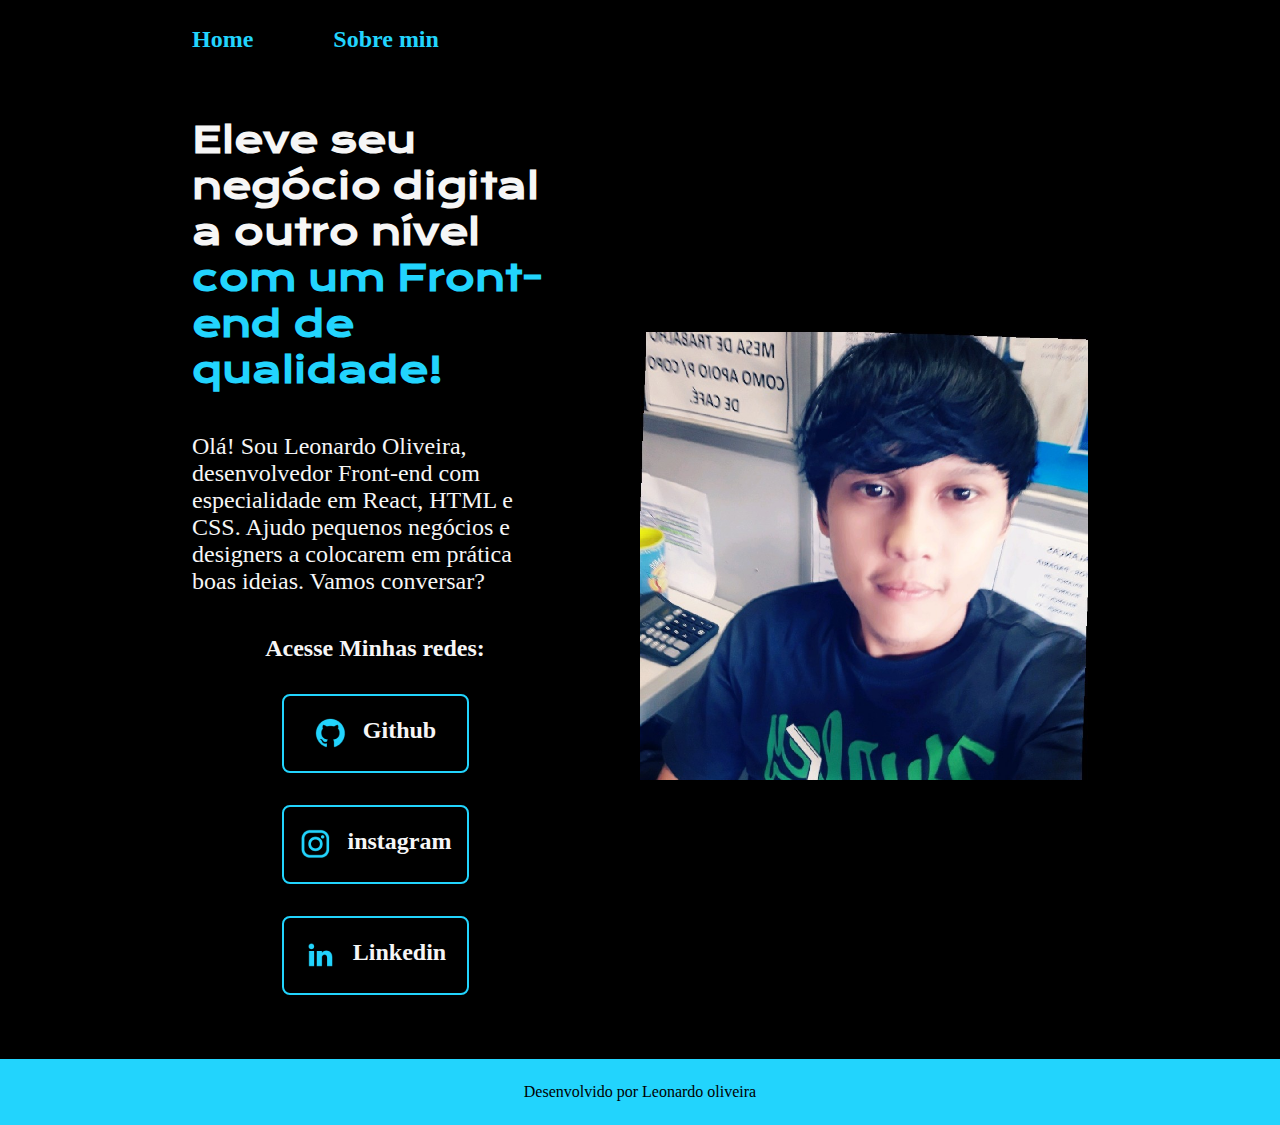
<file: index.html>
<!DOCTYPE html>
<html lang="pt-br">
<head >
    <meta charset="UTF-8">
    <meta http-equiv="X-UA-Compatible" content="IE=edge">
    <meta name="viewport" content="width=device-width, initial-scale=1.0">
    <title>Portifólio</title>
    <link rel="stylesheet" href="./styles/style.css">
</head>
<body>
   <header class="cabecalho">
    <nav class="cabecalho__menu">
        <a class="cabecalho__menu__link" href="index.html"> Home</a>
        <a class="cabecalho__menu__link" href="about.html"> Sobre min</a>
    </nav>
   </header> 
   <main class="apresentacao">
    <section class="apresentacao__conteudo">
        <h1 class="apresentacao__conteudo__titulo">Eleve seu negócio digital a outro nível <strong class="titulo-destaque"> com um Front-end de qualidade!</strong> </h1>
        <p class="apresentacao__conteudo__texto">Olá! Sou Leonardo Oliveira, desenvolvedor Front-end com especialidade em React, HTML e CSS. Ajudo pequenos negócios e designers a colocarem em prática boas ideias. Vamos conversar?</p>
        <div class="apresentacao__links">
            <h2 class="apresentacao__links_subtitulo">Acesse Minhas redes:</h2>
            <a class="apresentacao__links__navegacao" href="https://github.com/">
               <img src="./assets/github.png" >Github
            </a>
            <a class="apresentacao__links__navegacao" href="https://instagram.com/">
               <img src="./assets/instagram.png" >instagram
            </a>
            <a class="apresentacao__links__navegacao" href="https://www.linkedin.com/in/Leoyoliveira/">
               <img  src="./assets/linkedin.png" >Linkedin
            </a>
    
</div>
</section>
   <img class="apresentacao__imagem" src="./assets/leo.jpg" alt="imagem">
   </main>
   <footer class="rodape">
        <p>Desenvolvido por Leonardo oliveira</p>
    </footer>
</body>
</html>
</file>
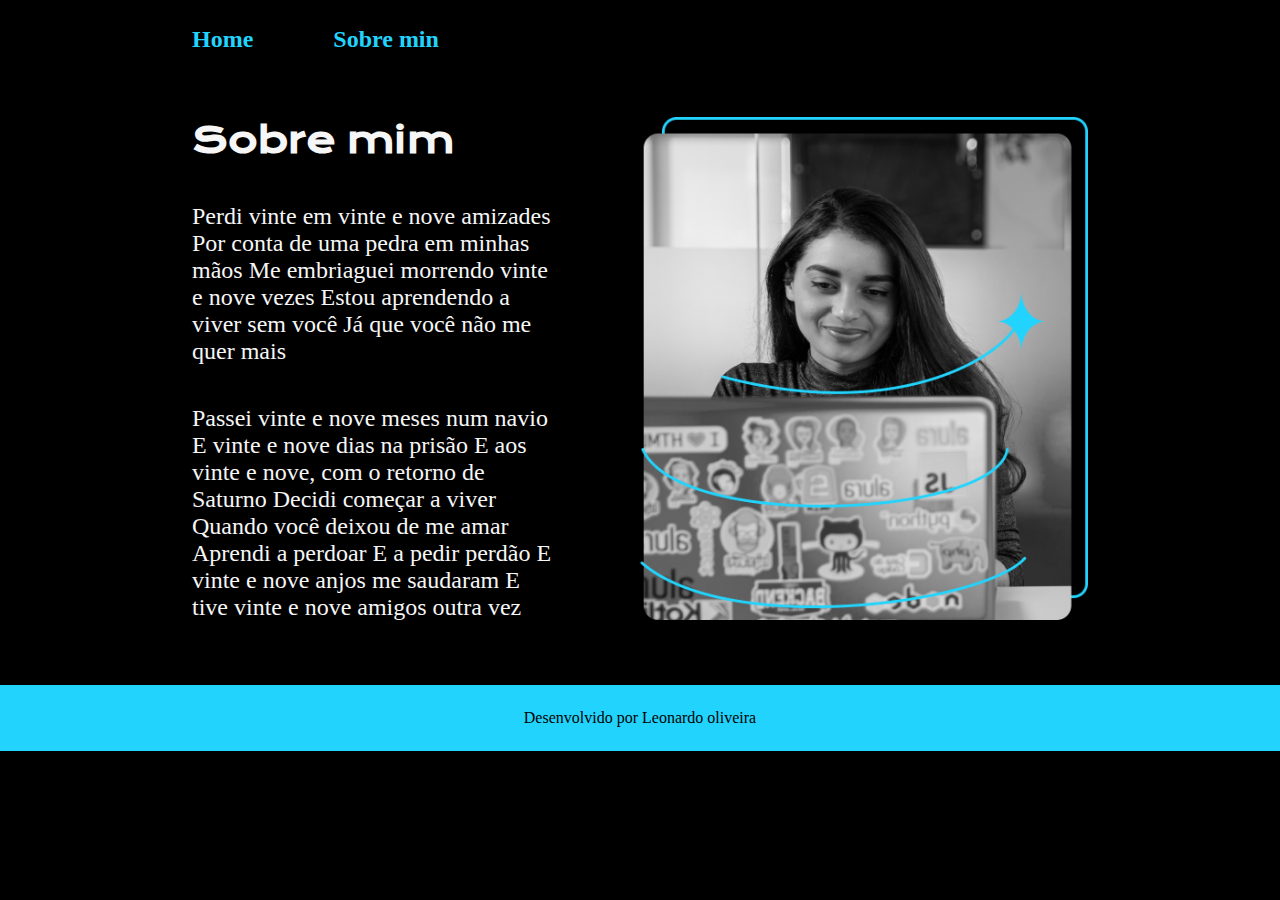
<file: about.html>
<!DOCTYPE html>
<html lang="pt-br">
<head>
    <meta charset="UTF-8">
    <meta name="viewport" content="width=device-width, initial-scale=1.0">
    <title>Sobre mim</title>
    <link rel="stylesheet" href="./styles/style.css">
</head>
<body>
    <header class="cabecalho">
        <nav class="cabecalho__menu">
            <a class="cabecalho__menu__link" href="index.html"> Home</a>
            <a class="cabecalho__menu__link" href="about.html"> Sobre min</a>
        </nav>
       </header> 
    <main class="apresentacao">
        <section class="apresentacao__conteudo">
            <h1 class="apresentacao__conteudo__titulo">Sobre mim</h1>
            <p class="apresentacao__conteudo__texto">Perdi vinte em vinte e nove amizades
                Por conta de uma pedra em minhas mãos
                Me embriaguei morrendo vinte e nove vezes
                Estou aprendendo a viver sem você
                Já que você não me quer mais</p>
            <p class="apresentacao__conteudo__texto">Passei vinte e nove meses num navio
                E vinte e nove dias na prisão
                E aos vinte e nove, com o retorno de Saturno
                Decidi começar a viver
                
                Quando você deixou de me amar
                Aprendi a perdoar
                E a pedir perdão
                
                E vinte e nove anjos me saudaram
                E tive vinte e nove amigos outra vez</p>

        </section>
        <img class="apresentacao__imagem" src="./assets/Imagem.png" alt="Imagem">
    </main>
    <footer class="rodape">
        <p>Desenvolvido por Leonardo oliveira</p>
    </footer>   
</body>
</html>
</file>
<file: styles/style.css>
@import url('https://fonts.googleapis.com/css2?family=Krona+One&family=Montserrat:wght@400;600&display=swap');

:root {
    --cor-primaria: #000000;
    --cor-secundaria: #F6F6F6;
    --cor-terciaria:#22D4FD;
    --cor-hover: #272727;

    --fonte-primaria: 'Krona One', sans-serif;
    --fonte-secundaria: 'Montserrat' sans-serif;
}

*{
    margin: 0;
    padding: 0;
}

body{
    /* height: 100vh; */
    box-sizing: border-box;
    background-color: var(--cor-primaria);
    color: var(--cor-secundaria);
}

.cabecalho{
padding: 2% 0% 0% 15%;

}
.cabecalho__menu{
 display: flex ;
 gap: 80px;   
    
}


.cabecalho__menu__link{
font-family: var(--fonte-secundaria);
font-size: 1.5rem;
font-weight: 600;
color: var(--cor-terciaria);
text-decoration: none ;

}

.apresentacao{
    padding: 5% 15%;
    display: flex;
    align-items: center;
    justify-content: space-between;
    gap: 82px;
}
.apresentacao__conteudo{
    width: 50%;
    display: flex;
    flex-direction: column;
    gap: 40px;
}

.apresentacao__conteudo__titulo{
    font-size: 2.25rem;
    font-family: var(--fonte-primaria);
}

.titulo-destaque{
    color: var(--cor-terciaria);
}

.apresentacao__conteudo__texto{
    font-size: 1.5rem;
    font-family: var(--fonte-secundaria);
}

.apresentacao__links{
    display: flex;
    flex-direction: column;
    justify-content: space-between;
    align-items: center;
    gap: 32px;
}
.apresentacao__links__subtitulo{
    font-family: var(--fonte-primaria);
    font-weight: 400;
    font-size: 1.5rem;
}
.apresentacao__links__navegacao{
    /* background-color: #22D4FD; */
    display: flex;
    justify-content: center;
    gap: 16px;
    border: 2px solid var(--cor-terciaria);
    width: 50%;
    text-align: center;
    border-radius: 8px;
    font-size: 1.5rem;
    font-weight: 600;
    padding: 21.5px 0;
    text-decoration: none;
    color: var(--cor-secundaria);
    font-family: var(--fonte-secundaria);
}
.apresentacao__links__link:hover{
    background-color: var(--cor-hover);
}
.apresentacao__imagem{
    width: 50%;

}

.rodape {
 padding: 24px;   
 color: var(--cor-primaria);    
 background-color: var(--cor-terciaria);
 text-align: center;
 font-family: var(--fonte-secundaria)
 font-size: 1.5rem;
 font-weight: 400;

}

@media (max-width:1200px) {
    
    .cabecalho{ 
        padding: 10%;
    }
    .cabecalho__menu{
        justify-content: center;
    }
 
    .apresentacao{
        flex-direction: column-reverse;
        padding: 5%;
    
     .apresentacao__conteudo{
        width: auto;
     }   
    }
}
</file>
